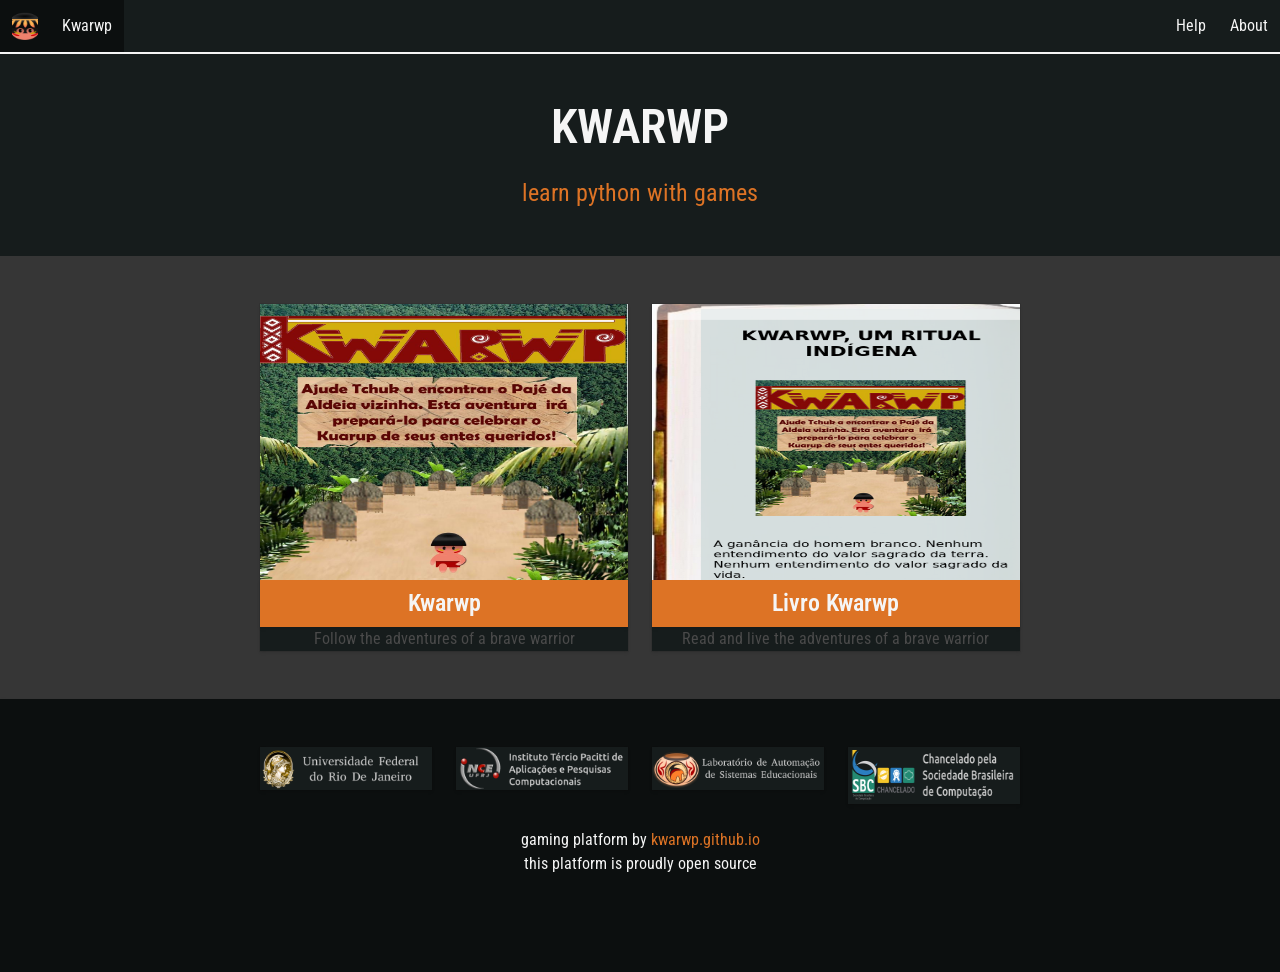
<file: index.html>
<!DOCTYPE html>
<html lang="en">
<head>
    <title>KWARWP</title>
    <!-- stylesheets -->
    <meta name="viewport" content="width=device-width, initial-scale=1">
    <link rel="stylesheet" href="/css/bulma.css" type='text/css' >
    <link rel="stylesheet" href="/css/style.css" type='text/css' >
    <link rel="stylesheet" href="https://maxcdn.bootstrapcdn.com/font-awesome/4.7.0/css/font-awesome.min.css" type='text/css' >
    <!-- fonts -->
    <link href="https://fonts.googleapis.com/css?family=Roboto+Condensed" rel="stylesheet" type='text/css' >
    <link rel="shortcut icon" href="image/favicon.ico" type="image/x-icon"/>

    <script  type="text/javascript">
        document.addEventListener('DOMContentLoaded', function () {

            // Get all "navbar-burger" elements
            var $navbarBurgers = Array.prototype.slice.call(document.querySelectorAll('.navbar-burger'), 0);

            // Check if there are any navbar burgers
            if ($navbarBurgers.length > 0) {

            // Add a click event on each of them
            $navbarBurgers.forEach(function ($el) {
              $el.addEventListener('click', function () {

                // Get the target from the "data-target" attribute
                var target = $el.dataset.target;
                var $target = document.getElementById(target);

                // Toggle the class on both the "navbar-burger" and the "navbar-menu"
                $el.classList.toggle('is-active');
                $target.classList.toggle('is-active');

              });
            });
            }

        });

    </script>
</head>
<body>
<!-- navigation -->
<nav class="navbar is-transparent">
  <div class="navbar-brand">
    <a class="navbar-item" href="http://kwarwp.github.io">
      <img src="/image/kwarwp.png" alt="Kwarwp" width="26" height="28">
    </a>
    <div class="navbar-start">
      <a class="navbar-item" href="/">
        Kwarwp
      </a>
    </div>
    <span class="navbar-burger" data-target="navbar-menu">
        <span></span>
        <span></span>
        <span></span>
    </span>
  </div>

  <div id="navbar-menu" class="navbar-menu">

    <!-- this "nav-menu" is hidden on mobile -->
    <div id="right_menu" class="navbar-end">
        <a class="navbar-item is-tab" href="/infra/help.html">
            Help
        </a>
        <a class="navbar-item is-tab" href="/infra/about.html">
            About
        </a>
    </div>
    <!-- end of nav -->
  </div>
</nav>
<!-- end navigation -->

<!-- page header (title, etc) -->
<div class="main-header">
    <section class="hero">
        <div class="hero-body">
            <div class="container">
                <div class="has-text-centered">
                    <!-- header && subheader -->
                    <h1 class="title is-1 is-spaced">KWARWP</h1>
                    <h4 class="subtitle is-4">learn python with games</h4>
                    <!-- end of header && subheader -->

                </div>
            </div>
        </div>
    </section>
</div>
<!-- end page header -->

<!-- page content -->
<div class="main-content">
    <div class="container">
        <!-- start of posts -->
        <div class="columns is-multiline is-centered has-text-centered">

            <!-- start of post -->
            <div class="column is-4">
                <div class="card">
                    <!-- image for post -->
                    <div class="card-image">
                        <figure class="image is-4by3">
                            <a href="/kwarwp/kwarwp.html">
                                <img src="image/abertura_kwarwpp.jpg" alt="Kwarwp">
                            </a>
                        </figure>
                    </div>
                    <!-- end of image for post -->

                    <!-- post header -->
                    <div class="card-content-header">
                        <h4 class="title is-4"><a href="/kwarwp">Kwarwp</a></h4>
                    </div>
                    <!-- end of post header -->
                    Follow the adventures of a brave warrior
                    <!-- post content -->
                </div>
            </div>
            <!-- end of post -->

            <!-- start of post -->
            <div class="column is-4">
                <div class="card">
                    <!-- image for post -->
                    <div class="card-image">
                        <figure class="image is-4by3">
                            <a href="/kwarwp/book.html">
                                <img src="image/livrokwarwp.png" alt="Livro Kwarwp">
                            </a>
                        </figure>
                    </div>
                    <!-- end of image for post -->

                    <!-- post header -->
                    <div class="card-content-header">
                        <h4 class="title is-4"><a href="/kwarwp">Livro Kwarwp</a></h4>
                    </div>
                    <!-- end of post header -->
                    Read and live the adventures of a brave warrior
                    <!-- post content -->
                </div>
            </div>
            <!-- end of post -->

        </div>
        <!-- end of posts -->
    </div>

</div>
<!-- end of page content -->

<!-- footer: will stick to the bottom -->
<div class="footer footer-top-shadow">
    <div class="container">
        <!-- start of posts -->
        <div class="columns is-centered">
            <!-- start of post -->
            <div class="column is-2">
                <div class="card">
                    <!-- image for post -->
                    <div class="card-image">
                        <figure class="image is-4by1">
                            <a href="https://ufrj.br/">
                                <img src="image/ufrj-logo-8.png"  alt="UFRJ">
                            </a>
                        </figure>
                    </div>
                    <!-- end of image for post -->
                </div>
            </div>
            <!-- end of post -->
            <!-- start of post -->
            <div class="column is-2">
                <div class="card">
                    <!-- image for post -->
                    <div class="card-image">
                        <figure class="image is-4by1">
                            <a href="http://www.nce.ufrj.br/">
                                <img src="image/nce-logo-8.png" height="30px" alt="NCE">
                            </a>
                        </figure>
                    </div>
                    <!-- end of image for post -->
                </div>
            </div>
            <!-- end of post -->
            <!-- start of post -->
            <div class="column is-2">
                <div class="card">
                    <!-- image for post -->
                    <div class="card-image">
                        <figure class="image is-4by1">
                            <a href="http://labase.superpython.net/">
                                <img src="image/labase-logo-8.png" height="30px" alt="LABASE">
                            </a>
                        </figure>
                    </div>
                    <!-- end of image for post -->
                </div>
            </div>
            <!-- end of post -->
            <!-- start of post -->
            <div class="column is-2">
                <div class="card">
                    <!-- image for post -->
                    <div class="card-image">
                        <figure class="image is-3by1">
                            <a href="http://www.sbc.org.br/2-uncategorised/1939-programa-superpython">
                                <img src="image/sbc-logo-8.png" alt="SBC">
                            </a>
                        </figure>
                    </div>
                    <!-- end of image for post -->
                </div>
            </div>
            <!-- end of post -->
        </div>
        <!-- end of posts -->
    </div>
    <div class="container has-text-centered">


        <br>
        <p>gaming platform by <a href="http://kwarwp.github.io">kwarwp.github.io</a></p>
        <p>this platform is proudly open source</p>
    </div>
</div>
<!-- end of footer -->
</body>
</html>
</file>
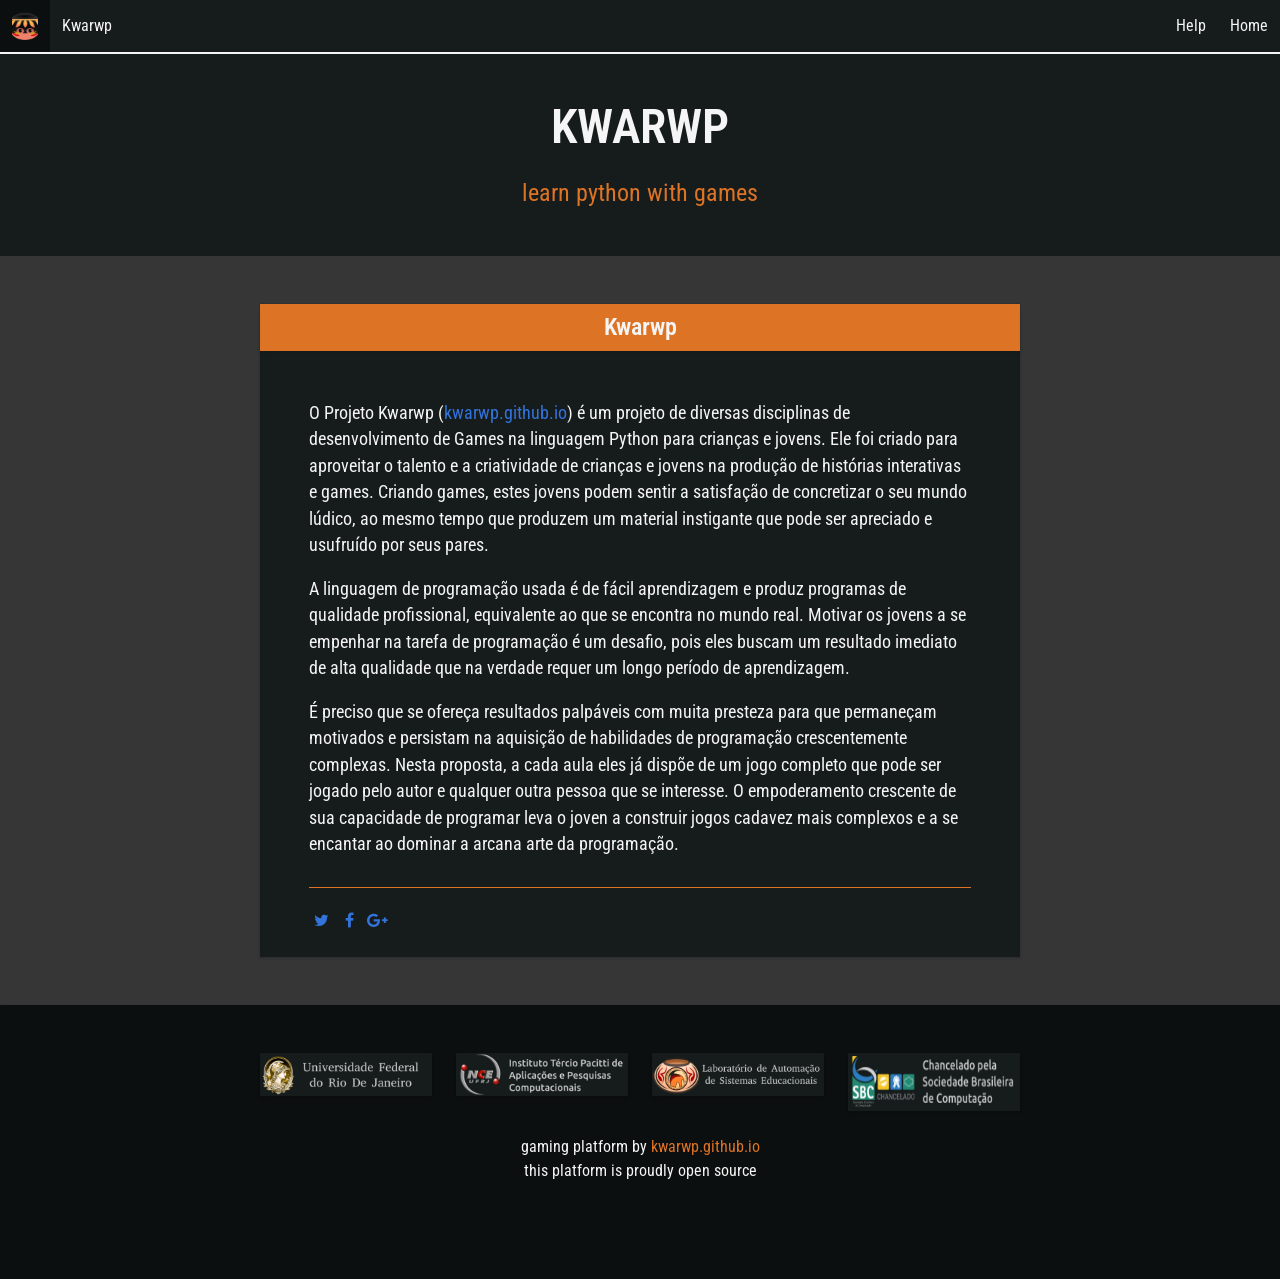
<file: infra/about.html>
<!DOCTYPE html>
<html lang="en">
<head>
    <title>Kwarwp</title>
    <!-- stylesheets -->
    <meta http-equiv="content-type" content="application/xml;charset=utf-8" />
    <meta name="viewport" content="width=device-width, initial-scale=1">
    <link rel="stylesheet" href="/css/bulma.css">
    <link rel="stylesheet" href="/css/style.css">
    <link rel="stylesheet" href="https://maxcdn.bootstrapcdn.com/font-awesome/4.7.0/css/font-awesome.min.css">
    <!-- fonts -->
    <link href="https://fonts.googleapis.com/css?family=Roboto+Condensed" rel="stylesheet">
    <link rel="shortcut icon" href="/image/favicon.ico" type="/image/x-icon"/>
</head>
<body>
<!-- navigation -->
<nav class="navbar is-transparent">
  <div class="navbar-brand">
    <a class="navbar-item" href="http://kwarwp.github.io">
      <img src="/image/kwarwp.png" alt="Kwarwp" width="26" height="28">
    </a>
    <div id="burg_menu" class="navbar-burger burger" data-target="navbarExampleTransparentExample">
            <a class="navbar-item is-tab" href="#">

            </a>
            <a class="navbar-item is-tab" href="/infra/help.html">
                Help
            </a>
            <a class="navbar-item is-tab" href="/">
                Home
            </a>
    </div>
  </div>

  <div id="navbarExampleTransparentExample" class="navbar-menu">
    <div class="navbar-start">
      <a class="navbar-item" href="/">
        Kwarwp
      </a>
    </div>

    <!-- this "nav-menu" is hidden on mobile -->
    <div id="right_menu" class="navbar-end">
        <a class="navbar-item is-tab" href="/infra/help.html">
            Help
        </a>
        <a class="navbar-item is-tab" href="/">
            Home
        </a>
    </div>
    <!-- end of nav -->
  </div>
</nav>
<!-- end navigation -->

<!-- page header (title, etc) -->
<div class="main-header">
    <section class="hero">
        <div class="hero-body">
            <div class="container">
                <div class="has-text-centered">
                    <!-- header && subheader -->
                    <h1 class="title is-1 is-spaced">KWARWP</h1>
                    <h4 class="subtitle is-4">learn python with games</h4>
                    <!-- end of header && subheader -->

                </div>
            </div>
        </div>
    </section>
</div>
<!-- end page header -->

<!-- page content -->
<div class="main-content">
    <div class="container">
        <!-- start of about -->
        <div class="columns is-multiline is-centered">
            <!-- start of about -->
            <div class="column is-8">
                <div class="card">
                    <!-- about header-->
                    <div class="card-content-header has-text-centered">
                        <h4 class="title is-4">Kwarwp</h4>
                    </div>
                    <!-- end of about header -->

                    <!-- about content -->
                    <div class="card-content">
                        <div class="content">
                            <div class="card-inner-wrapper">
                                <!-- about text -->
                                <div class="card-content-text">
                                    <p>

                                        O Projeto Kwarwp (<a
                                            href="http://kwarwp.github.io">kwarwp.github.io</a>)
                                        é um projeto de diversas disciplinas de desenvolvimento
                                        de Games na linguagem Python para crianças e jovens. Ele foi criado para
                                        aproveitar o talento e a criatividade de crianças e jovens na produção de
                                        histórias interativas e games. Criando games, estes jovens podem sentir a
                                        satisfação de concretizar o seu mundo lúdico, ao mesmo tempo que produzem um
                                        material instigante que pode ser apreciado e usufruído por seus pares.</p>
                                    <p>
                                        A linguagem de programação usada é de fácil aprendizagem e produz programas de
                                        qualidade profissional, equivalente ao que se encontra no mundo real. Motivar os
                                        jovens a se empenhar na tarefa de programação é um desafio, pois eles buscam um
                                        resultado imediato de alta qualidade que na verdade requer um longo período de
                                        aprendizagem. </p>
                                    <p>
                                        É preciso que se ofereça resultados palpáveis com muita presteza
                                        para que permaneçam motivados e persistam na aquisição de habilidades de
                                        programação crescentemente complexas. Nesta proposta, a cada aula eles já dispõe
                                        de um jogo completo que pode ser jogado pelo autor e qualquer outra pessoa que
                                        se interesse. O empoderamento crescente de sua capacidade de programar leva o
                                        joven a construir jogos cadavez mais complexos e a se encantar ao dominar a
                                        arcana arte da programação.</p>
                                </div>
                                <!-- end of about text -->

                                <!-- about footer -->
                                <div class="card-content-footer-small">
                                    <div class="nav-center">
                                        <a class="nav-item" href="">
			  <span class="icon">
			    <i class="fa fa-twitter"></i>
			  </span>
                                        </a>
                                        <a class="nav-item" href="">
			  <span class="icon">
			    <i class="fa fa-facebook"></i>
			  </span>
                                        </a>
                                        <a class="nav-item" href="">
			  <span class="icon">
			    <i class="fa fa-google-plus"></i>
			  </span>
                                        </a>
                                    </div>
                                </div>
                                <!-- end of about footer -->

                            </div>
                        </div>
                    </div>
                </div>
            </div>
            <!-- end of about column -->
        </div>
        <!-- end of about columns -->
    </div>
</div>
<!-- end of page content -->

<!-- footer: will stick to the bottom -->
<div class="footer footer-top-shadow">
    <div class="container">
        <!-- start of posts -->
        <div class="columns is-centered">
            <!-- start of post -->
            <div class="column is-2">
                <div class="card">
                    <!-- image for post -->
                    <div class="card-image">
                        <figure class="image is-4by1">
                            <a href="https://ufrj.br/">
                                <img src="/image/ufrj-logo-8.png"  alt="UFRJ">
                            </a>
                        </figure>
                    </div>
                    <!-- end of image for post -->
                </div>
            </div>
            <!-- end of post -->
            <!-- start of post -->
            <div class="column is-2">
                <div class="card">
                    <!-- image for post -->
                    <div class="card-image">
                        <figure class="image is-4by1">
                            <a href="http://www.nce.ufrj.br/">
                                <img src="/image/nce-logo-8.png" height="30px" alt="NCE">
                            </a>
                        </figure>
                    </div>
                    <!-- end of image for post -->
                </div>
            </div>
            <!-- end of post -->
            <!-- start of post -->
            <div class="column is-2">
                <div class="card">
                    <!-- image for post -->
                    <div class="card-image">
                        <figure class="image is-4by1">
                            <a href="http://labase.superpython.net/">
                                <img src="/image/labase-logo-8.png" height="30px" alt="LABASE">
                            </a>
                        </figure>
                    </div>
                    <!-- end of image for post -->
                </div>
            </div>
            <!-- end of post -->
            <!-- start of post -->
            <div class="column is-2">
                <div class="card">
                    <!-- image for post -->
                    <div class="card-image">
                        <figure class="image is-3by1">
                            <a href="http://www.sbc.org.br/2-uncategorised/1939-programa-superpython">
                                <img src="/image/sbc-logo-8.png" alt="SBC">
                            </a>
                        </figure>
                    </div>
                    <!-- end of image for post -->
                </div>
            </div>
            <!-- end of post -->
        </div>
        <!-- end of posts -->
    </div>
    <div class="container has-text-centered">


        <br>
        <p>gaming platform by <a href="http://kwarwp.github.io">kwarwp.github.io</a></p>
        <p>this platform is proudly open source</p>
    </div>
</div>
<!-- end of footer -->
</body>
</html>
</file>
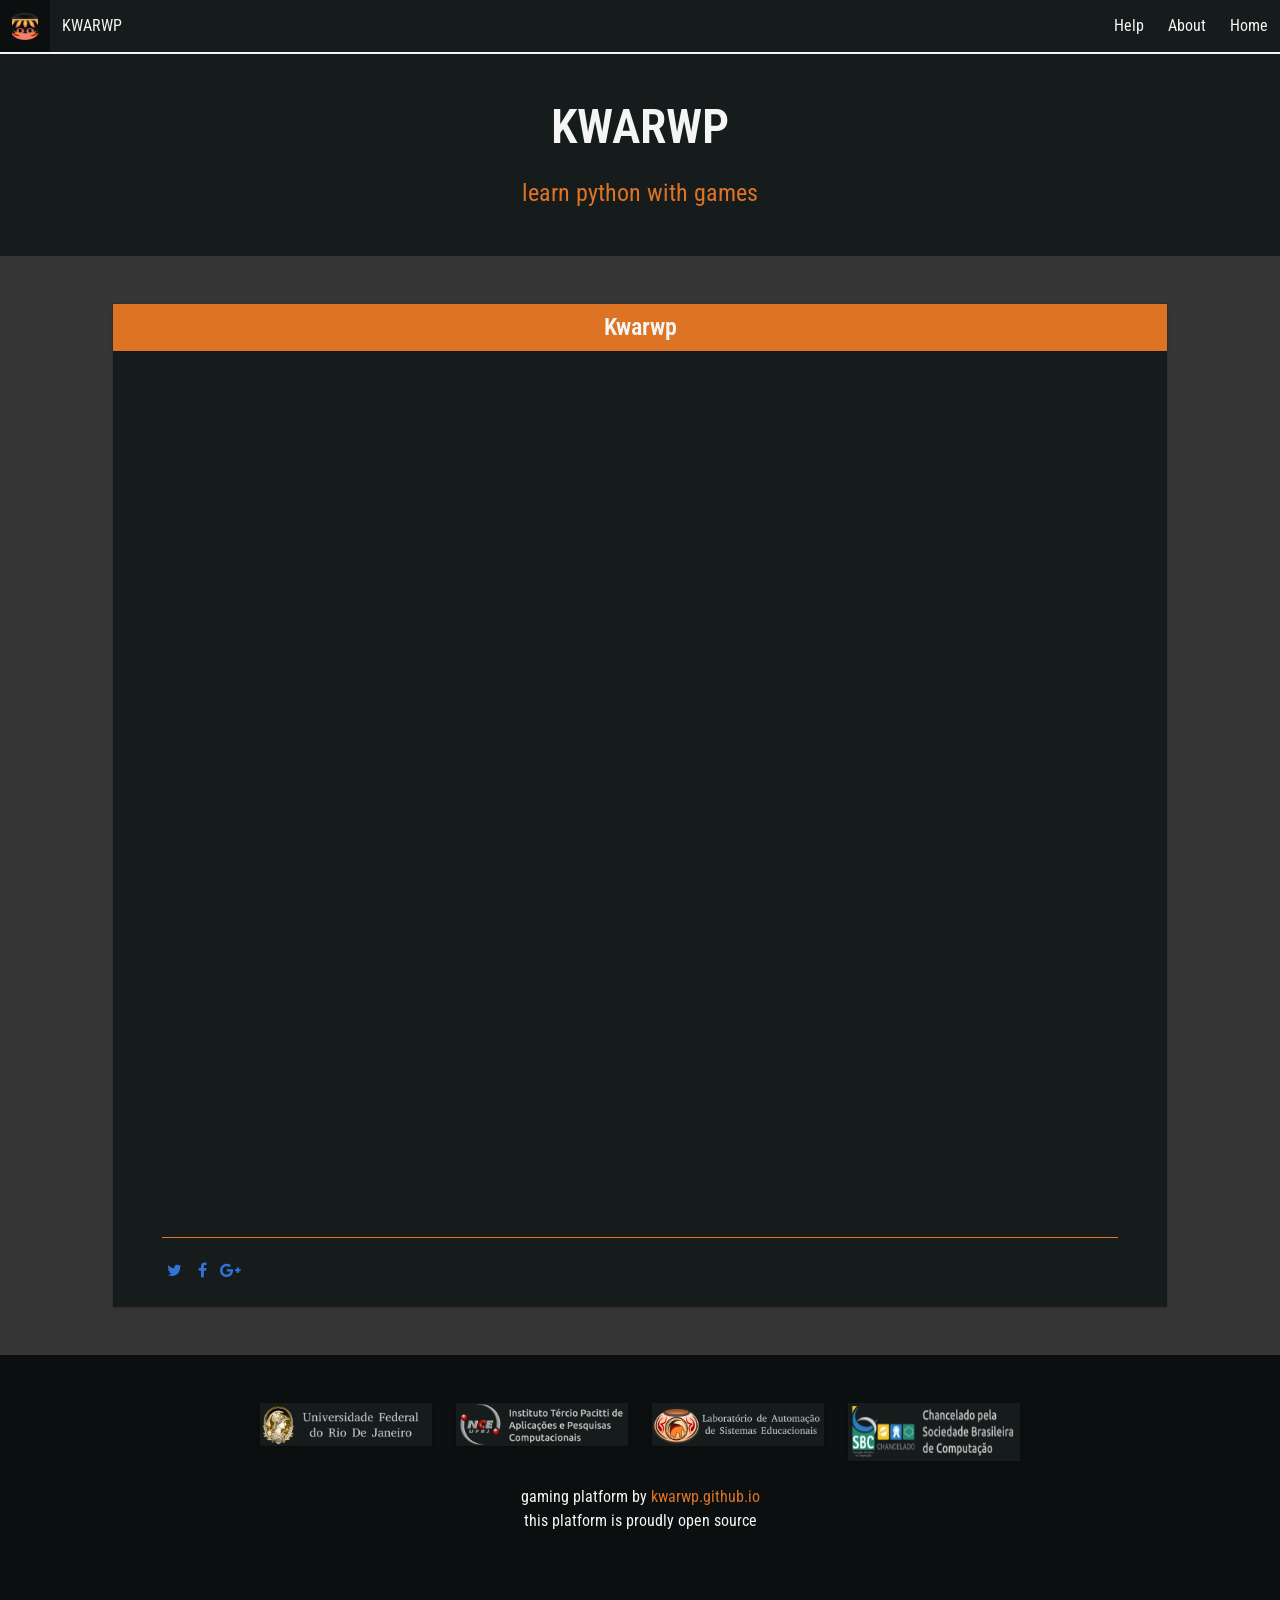
<file: infra/help.html>
<!DOCTYPE html>
<html lang="en">
<head>
    <title>Kwarwp</title>
    <!-- stylesheets -->
    <meta http-equiv="content-type" content="application/xml;charset=utf-8" />
    <meta name="viewport" content="width=device-width, initial-scale=1">
    <link rel="stylesheet" href="/css/bulma.css">
    <link rel="stylesheet" href="/css/style.css">
    <link rel="stylesheet" href="https://maxcdn.bootstrapcdn.com/font-awesome/4.7.0/css/font-awesome.min.css">
    <!-- fonts -->
    <link href="https://fonts.googleapis.com/css?family=Roboto+Condensed" rel="stylesheet">
    <link rel="shortcut icon" href="/image/favicon.ico" type="/image/x-icon"/>
</head>
<body>
<!-- navigation -->
<nav class="navbar is-transparent">
  <div class="navbar-brand">
    <a class="navbar-item" href="http://kwarwp.github.io">
      <img src="/image/kwarwp.png" alt="Kwarwp" width="26" height="28">
    </a>
    <div id="burg_menu" class="navbar-burger burger" data-target="navbarExampleTransparentExample">
            <a class="navbar-item is-tab" href="#">

            </a>
            <a class="navbar-item is-tab" href="/infra/help.html">
                Help
            </a>
            <a class="navbar-item is-tab" href="/infra/about.html">
                About
            </a>
            <a class="navbar-item is-tab" href="/">
                Home
            </a>
    </div>
  </div>

  <div id="navbarExampleTransparentExample" class="navbar-menu">
    <div class="navbar-start">
      <a class="navbar-item" href="/">
        KWARWP
      </a>
    </div>

    <!-- this "nav-menu" is hidden on mobile -->
    <div id="right_menu" class="navbar-end">
        <a class="navbar-item is-tab" href="/infra/help.html">
            Help
        </a>
        <a class="navbar-item is-tab" href="/infra/about.html">
            About
        </a>
            <a class="navbar-item is-tab" href="/">
                Home
            </a>
    </div>
    <!-- end of nav -->
  </div>
</nav>
<!-- end navigation -->

<!-- page header (title, etc) -->
<div class="main-header">
    <section class="hero">
        <div class="hero-body">
            <div class="container">
                <div class="has-text-centered">
                    <!-- header && subheader -->
                    <h1 class="title is-1 is-spaced">KWARWP</h1>
                    <h4 class="subtitle is-4">learn python with games</h4>
                    <!-- end of header && subheader -->

                </div>
            </div>
        </div>
    </section>
</div>
<!-- end page header -->

<!-- page content -->
<div class="main-content">
    <div class="container">
        <!-- start of about -->
        <div class="columns is-multiline is-centered">
            <!-- start of about -->
            <div class="column is-11">
                <div class="card">
                    <!-- about header-->
                    <div class="card-content-header has-text-centered">
                        <h4 class="title is-4">Kwarwp</h4>
                    </div>
                    <!-- end of about header -->

                    <!-- about content -->
                    <div class="card-content">
                        <div class="content">
                            <div class="card-inner-wrapper">
                                <!-- about text -->
                                <div class="card-content-text">
                                    <p><iframe frameborder="0" height="800" scrolling="yes" src="https://supygirls.readthedocs.io/en/latest/index.html" width="100%"></iframe></p>

                                </div>
                                <!-- end of about text -->

                                <!-- about footer -->
                                <div class="card-content-footer-small">
                                    <div class="nav-center">
                                        <a class="nav-item" href="">
			  <span class="icon">
			    <i class="fa fa-twitter"></i>
			  </span>
                                        </a>
                                        <a class="nav-item" href="">
			  <span class="icon">
			    <i class="fa fa-facebook"></i>
			  </span>
                                        </a>
                                        <a class="nav-item" href="">
			  <span class="icon">
			    <i class="fa fa-google-plus"></i>
			  </span>
                                        </a>
                                    </div>
                                </div>
                                <!-- end of about footer -->

                            </div>
                        </div>
                    </div>
                </div>
            </div>
            <!-- end of about column -->
        </div>
        <!-- end of about columns -->
    </div>
</div>
<!-- end of page content -->

<!-- footer: will stick to the bottom -->
<div class="footer footer-top-shadow">
    <div class="container">
        <!-- start of posts -->
        <div class="columns is-centered">
            <!-- start of post -->
            <div class="column is-2">
                <div class="card">
                    <!-- image for post -->
                    <div class="card-image">
                        <figure class="image is-4by1">
                            <a href="https://ufrj.br/">
                                <img src="/image/ufrj-logo-8.png"  alt="UFRJ">
                            </a>
                        </figure>
                    </div>
                    <!-- end of image for post -->
                </div>
            </div>
            <!-- end of post -->
            <!-- start of post -->
            <div class="column is-2">
                <div class="card">
                    <!-- image for post -->
                    <div class="card-image">
                        <figure class="image is-4by1">
                            <a href="http://www.nce.ufrj.br/">
                                <img src="/image/nce-logo-8.png" height="30px" alt="NCE">
                            </a>
                        </figure>
                    </div>
                    <!-- end of image for post -->
                </div>
            </div>
            <!-- end of post -->
            <!-- start of post -->
            <div class="column is-2">
                <div class="card">
                    <!-- image for post -->
                    <div class="card-image">
                        <figure class="image is-4by1">
                            <a href="http://labase.superpython.net/">
                                <img src="/image/labase-logo-8.png" height="30px" alt="LABASE">
                            </a>
                        </figure>
                    </div>
                    <!-- end of image for post -->
                </div>
            </div>
            <!-- end of post -->
            <!-- start of post -->
            <div class="column is-2">
                <div class="card">
                    <!-- image for post -->
                    <div class="card-image">
                        <figure class="image is-3by1">
                            <a href="http://www.sbc.org.br/2-uncategorised/1939-programa-superpython">
                                <img src="/image/sbc-logo-8.png" alt="SBC">
                            </a>
                        </figure>
                    </div>
                    <!-- end of image for post -->
                </div>
            </div>
            <!-- end of post -->
        </div>
        <!-- end of posts -->
    </div>
    <div class="container has-text-centered">


        <br>
        <p>gaming platform by <a href="http://kwarwp.github.io">kwarwp.github.io</a></p>
        <p>this platform is proudly open source</p>
    </div>
</div>
<!-- end of footer -->
</body>
</html>
</file>
<file: css/style.css>
/* github.com/plasticneko */
/* bulma css framework by jeremy thomas (github.com/jgthms | bulma.io) */

/* basic formatting changes (mostly to cater for darker colours) */

/* html/body/font-fixes */
body, input, textarea, .button {
    font-family: 'Roboto Condensed', sans-serif;
}

.fa small {
    font-family: 'Roboto Condensed', sans-serif;
    color: #7a7a7a;
}

/* button colouring */
.is-button-grey, .pagination-link {
    background-color: #7a7a7a;
    border-color: transparent;
    color: rgba(0, 0, 0, 0.7);
}

.button:hover, .pagination .is-current, .pagination-link:hover {
    background-color: #dd7325;
    border-color: transparent;
    color: whitesmoke;
}

.button:focus {
    box-shadow: none;
    border-color: transparent;
}

/* input select  */
input:focus, textarea:focus, input[type]:focus {
    box-shadow: 0 0 5px #719ECE;
    border: 1px;
    outline: none !important;
}

/* navigation */
.navbar-dropdown {
    background-color: #0c0f0f;
}

/* navigation */
.navbar {
    background-color: #0c0f0f;
    color: whitesmoke;
}

/* navigation */
.navbar-menu {
    background-color: #161c1c;
    float: right;
}

.navbar a {
    color: whitesmoke;
}

a.navbar-item.is-tab.is-active {
    border-bottom-color: #dd7325;
    border-width: 2px;
    color: whitesmoke;
}

a.navbar-item:hover {
    border-bottom-color: #dd7325;
    border-width: 2px;
    color: #dd7325;
}

a.navbar-item.navbar-dropdown:hover {
    border-bottom-color: #dd7325;
    border-width: 2px;
    color: #dd7325;
}

a.navbar-dropdown:hover {
    border-bottom-color: #dd7325;
    border-width: 2px;
    color: #dd7325;
}

a.navbar-link:hover {
    border-bottom-color: #dd7325;
    border-width: 2px;
    color: #dd7325;
}

a.navbar-item.is-tab:hover {
    border-bottom-color: #dd7325;
    border-width: 2px;
    color: #dd7325;
}

/* main-header */
.main-header {/* .title .label { */
    color: whitesmoke;
    background-color: #161c1c;
}

.label {
    color: whitesmoke;
}

.main-header .subtitle {
    color: #dd7325;
}

.main-header {
    box-shadow: 0 2px 3px rgba(10, 10, 10, 0.1);
}

.main-header .hero {
    color: whitesmoke;
    background-color: #161c1c;
}

.main-header .hero  .title {
    color: whitesmoke;
    background-color: #161c1c;
}

/* main content styling */
.main-content {
    background-color: #363636;
    padding: 3rem 1.5rem;
}

/* card changes */
.card {
    background-color: #161c1c;
}

.card .card-content-footer {
    color: #7a7a7a;
}

.card-content-footer i {
    padding-right: 10px;
    padding-top: 2px;
}

.card-content-header, .comments-header {
    background-color: #dd7325;
    padding: 10px;
    box-shadow: 0 2px 3px rgba(10, 10, 10, 0.1);
}

.card-content-header .title, .card-content-header a {
    color: whitesmoke;
}

.card-inner-wrapper {
    padding: 25px;
}

.card-content-text {
    padding-bottom: 30px;
    border-bottom: 1px solid #dd7325;
}

.card-content-text p {
    color: whitesmoke;
    font-size: 1.1em;
}

.card-content-text label {
    color: whitesmoke;
    font-weight: 100;
}

.card-content-nav {
    padding-top: 10px;
}

.card-content-footer {
    padding-top: 15px;
    padding-bottom: 15px;
}

.card-content-footer-small {
    padding-top: 20px;
    margin-bottom: -25px;
}

.card-content-footer-cols {
    padding-top: 20px;
    margin-bottom: -20px;
}

.card-content-form {
    padding-top: 20px;
}

/* pagination */
.comments-content {
    background-color: #161c1c;
    padding-bottom: 10px;
}

.pagination-style-custom {
    padding-top: 50px;
}

/* comments block */
.comments-wrapper {
    padding: 25px;
}

.comments-header .title {
    color: whitesmoke;
}

.comments-wrapper p {
    color: whitesmoke;
}

.comments-wrapper small {
    color: #7a7a7a;
}

.comments-wrapper strong {
    color: whitesmoke;
    font-weight: 100;
}

.comments-wrapper a {
    color: #dd7325;
}

.comments-wrapper .media .media, .comments-wrapper .media + .media {
    border-top: 1px solid #dd7325;
}

/* footer */
.footer {
    background-color: #0c0f0f;
    color: whitesmoke;
}

.footer a {
    color: #dd7325;
}

.footer-top-shadow {
    box-shadow: 0 1px 3px rgba(10, 10, 10, 0.1);
}

@keyframes fade {
    from {opacity: 1;}
    to {opacity: 0;}
}

.spinner {
  margin: 16px 300px auto 0;
  width: 300px;
  text-align: center;
}

.spinner > div {
  width: 18px;
  height: 18px;
  background-color: #999;

  border-radius: 100%;
  display: inline-block;
  -webkit-animation: sk-bouncedelay 1.4s infinite ease-in-out both;
  animation: sk-bouncedelay 1.4s infinite ease-in-out both;
}

.spinner .bounce1 {
  -webkit-animation-delay: -0.32s;
  animation-delay: -0.32s;
}

.spinner .bounce2 {
  -webkit-animation-delay: -0.16s;
  animation-delay: -0.16s;
}

@-webkit-keyframes sk-bouncedelay {
  0%, 80%, 100% { -webkit-transform: scale(0) }
  40% { -webkit-transform: scale(1.0) }
}

@keyframes sk-bouncedelay {
  0%, 80%, 100% { 
    -webkit-transform: scale(0);
    transform: scale(0);
  } 40% { 
    -webkit-transform: scale(1.0);
    transform: scale(1.0);
  }
}
</file>
